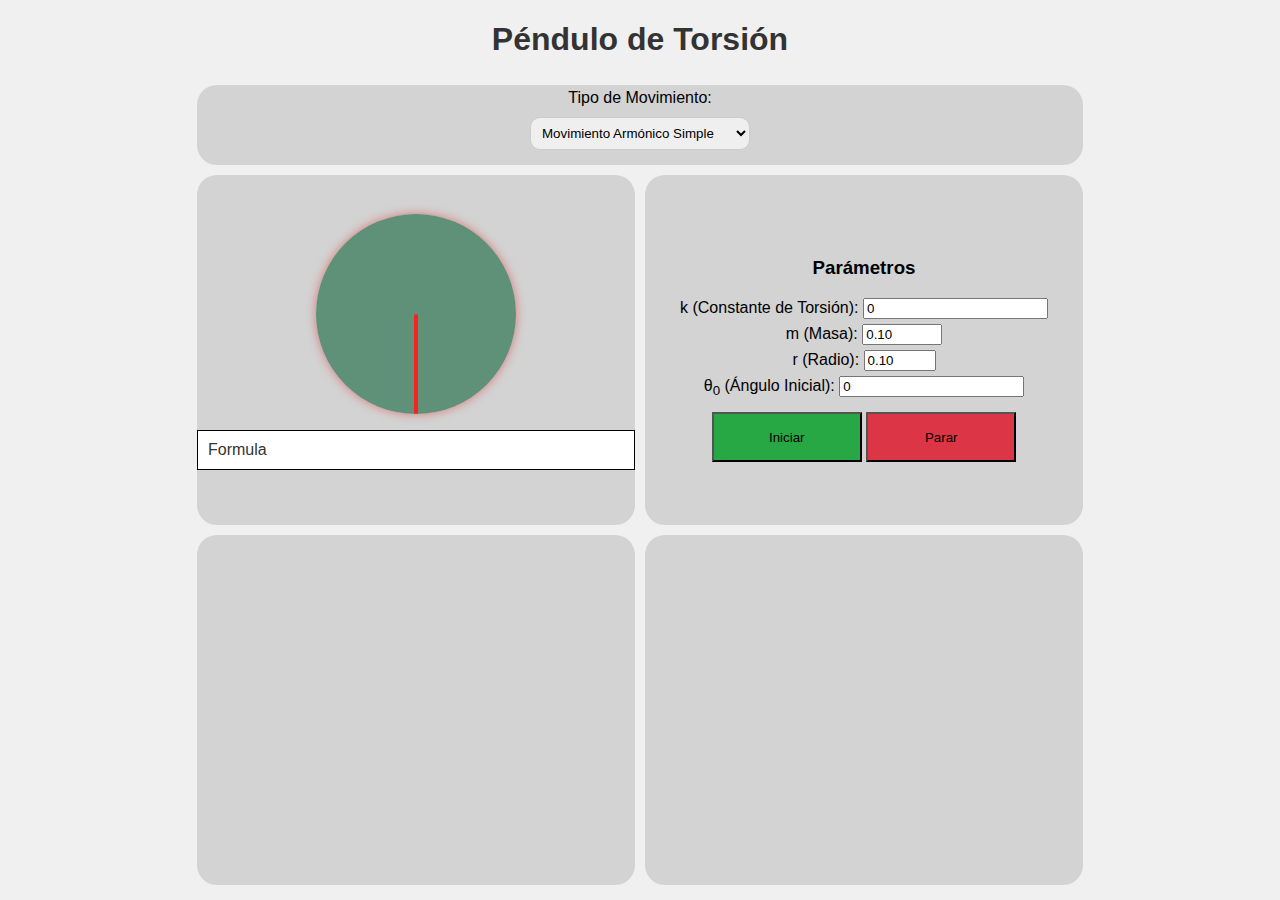
<file: penduloYresorte/index.html>
<!DOCTYPE html>
<html lang="es">

<head>
    <meta charset="UTF-8">
    <meta name="viewport" content="width=device-width, initial-scale=1.0">
    <title>Péndulo de Torsión</title>
    <link rel="stylesheet" href="styles/style.css">
    <script src="https://cdn.plot.ly/plotly-latest.min.js"></script>
    
</head>

<body>
    <header>
        <h1>Péndulo de Torsión</h1>
    </header> 

    <main>
        
        <div class="parent">
            <div class="segmentA" id="segment">
                <div class="div1" id="gridBox">
                    <div class="controls">
                        <label for="tipo_movimiento">Tipo de Movimiento:</label>
                        <select id="tipo_movimiento">
                            <option value="mas">Movimiento Armónico Simple</option>
                        </select>
                    </div>
                </div>
            </div>
            <div class="segmentB" id="segment">
                <div class="div2" id="gridBox">
                    <div class="canvas-container">
                        <div id="lienzo">
                            <div id="pendulo"></div>
                        </div>
                    </div>
                    <div id="Formula">
                        <p id="ContenidoFormula">Formula</p>
                    </div>
                </div>
                <div class="div4" id="gridBox">
                    <div id="parametros">
                        <h3>Parámetros</h3>
                        <div class="parametro">
                            <label for="constante_torsion">k (Constante de Torsión):</label>
                            <input type="number" id="constante_torsion" value="0">
                        </div>
                        <div class="parametro">
                            <label for="masa">m (Masa):</label>
                            <input type="number" id="masa" min="0.5" max="10" step="0.01" value="0.10">
                        </div>
                        <div class="parametro">
                            <label for="radio">r (Radio):</label>
                            <input type="number" id="radio" min="0.1" max="0.6" step="0.01" value="0.10">
                        </div>

                        <div class="parametro">
                            <label for="anguloInicial">θ<sub>0</sub> (Ángulo Inicial):</label>
                            <input type="number" id="anguloInicial" value="0">
                        </div>




                        <div id="otros_parametros_velocidadInicial" style="display:none;">
                            <div class="parametro">
                                <label for="velocidadInicial">V<sub>0</sub> (Velocidad Inicial):</label>
                                <input type="number" id="velocidadInicial" value="0">
                            </div>
                        </div>

                        <div id="otros_parametros_amortiguado" style="display:none;">
                            <div class="parametro">
                                <label for="constante_amortiguamiento">β (Constante de Amortiguamiento):</label>
                                <input type="number" id="constante_amortiguamiento" value="0">
                            </div>
                        </div>

                        <div id="otros_parametros_forzado" style="display:none;">
                            <div class="parametro">
                                <label for="fuerza_Forzado">F<sub>0</sub> (Fuerza Externa):</label>
                                <input type="number" id="fuerza_Forzado" value="0">
                                <label for="frecuencia_Forzado">ω<sub>f</sub> (Frecuencia de la Fuerza Externa):</label>
                                <input type="number" id="frecuencia_Forzado" value="0">
                            </div>
                        </div>
                    </div>
                    <div class="buttons">
                        <div class="button-iniciar" id="btn">
                            <button id="iniciar">Iniciar</button>
                        </div>
                        <div class="button-parar" id="btn">
                            <button id="parar">Parar</button>
                        </div>
                    </div>
                </div>
            </div>
            <div class="segmentC" id="segment">
                <div class="div5" id="gridBox">
                    <div id="grafica"></div>

                </div>
                <div class="div6" id="gridBox">
                    <div id="grafica2"></div>
                </div>
            </div>
        </div>
    </main>
    <script src="scripts/scripts.js"></script>
    
</body>

</html>
</file>
<file: penduloYresorte/styles/style.css>
body {
    font-family: Arial, sans-serif;
    background-color: #f0f0f0;
    margin: 0;
}

h1 {
    color: #333;
    text-align: center;
}

/* Contenedor principal */
main {
    display: flex;
    flex-direction: row;
    flex-wrap: wrap;
    justify-content: center;
    align-items: flex-start;
}
div {
    border-radius:20px;
    align-content:center;
    align-items:center;
}
#gridBox {
    background-color: lightgray;
    height: 350px;
    width: 100%;
    margin: 5px;
}
#segment {
    display:flex;
    /*responsive display:block */
}

.parent {
    display:block;
    grid-template-columns: repeat(4, 1fr);
    grid-template-rows: repeat(3, 1fr);
    gap: 2px;
    width: 70%;
    justify-content: center;
    align-items: center;
    height:800px;
}
    
    
.div1 {
    grid-column: span 2 / span 2;
    grid-column-start: 2;
    max-height:80px;
    width:100%;
}

.div2 {
    grid-column: span 2 / span 2;
    grid-row: span 2 / span 2;
    grid-row-start: 2;
}

.div4 {
    grid-column: span 2 / span 2;
    grid-row: span 2 / span 2;
    grid-column-start: 3;
    grid-row-start: 2;
}

.div5 {
    grid-column: span 2 / span 2;
    grid-row-start: 4;
    overflow-x: scroll;
    overflow-y: hidden;
}

.div6 {
    grid-column: span 2 / span 2;
    grid-column-start: 3;
    grid-row-start: 4;
    overflow-x: scroll;
    overflow-y: hidden;
}
        


.parametros {
    grid-row: span 4 / span 4;
    grid-row-start: 2;
}
#parametros{
    padding:5px;
}
.parametro {
    margin: 5px;
    text-align: center;
}
h3 {
    text-align:center;
}

.botones {
    grid-row: span 2 / span 2;
    grid-column-start: 2;
    grid-row-start: 3;
    padding: 10px;
}

.formulas {
    grid-column: span 3 / span 3;
    grid-row-start: 6;
}







/* Estilos del lienzo */
.canvas-container {
    width: 200px;
    height: 200px;
    border-radius: 50%;
    overflow: hidden;
    box-shadow: 0 0 10px rgba(230, 24, 24, 0.5);
    margin: 0 auto;
    
}

#lienzo {
    width: 100%;
    height: 100%;
    background-color: #5e9177;
    display: flex;
    justify-content: center;
    align-items: center;
    position: relative;
}

#pendulo {
    width: 4px;
    height: 100px;
    background-color: #fa2020;
    position: absolute;
    bottom: 0%;
    transform-origin: top;
}


/* Estilos del texto de la fórmula */
.formula {
    flex: 1;
    display: flex;
    justify-content: center;
    align-items: center;
}

#ContenidoFormula {
    font-family: Arial, sans-serif;
    color: #333;
    background-color: #ffffff;
    border: 1px solid #000000;
    padding: 10px;
    position: relative;
}


/* Estilos de los controles */
.controls {
    flex: 1;
    max-width: 230px;
    text-align: center;
    margin:auto;
}

.controls label {
    display: block;
    margin-bottom: 10px;
}

.controls select, .controls input[type="number"] {
    width: calc(100% - 10px);
    /* Ajustar el ancho para compensar el margen */
    padding: 7px;
    border-radius: 10px;
    border: 1px solid #ccc;
    margin-bottom: 10px;
}

/* Estilos de los botones */
.buttons {
    margin: 0px auto;
    width:fit-content;
}
.buttons button{
    margin: 4px auto;
    text-align:center;
    width: 150px;
    height:50px;
}
#btn {
    display: inline;
}

#iniciar {
    background-color: #28a745;
}
#parar {
    background-color: #dc3545;
}

#grafica, #grafica2 {
    height:100%;
    width:min-content;
    margin:auto;
}

/*--------------------------RESPONSIVE-----------------------*/
@media (max-width: 60em) {
    #segment {
        display: block;
        /*responsive display:block */
    }
    .parent {
        width:92%;
    }
    #gridBox {
        width: 100%;
        margin: 5px;
    }
}
</file>
